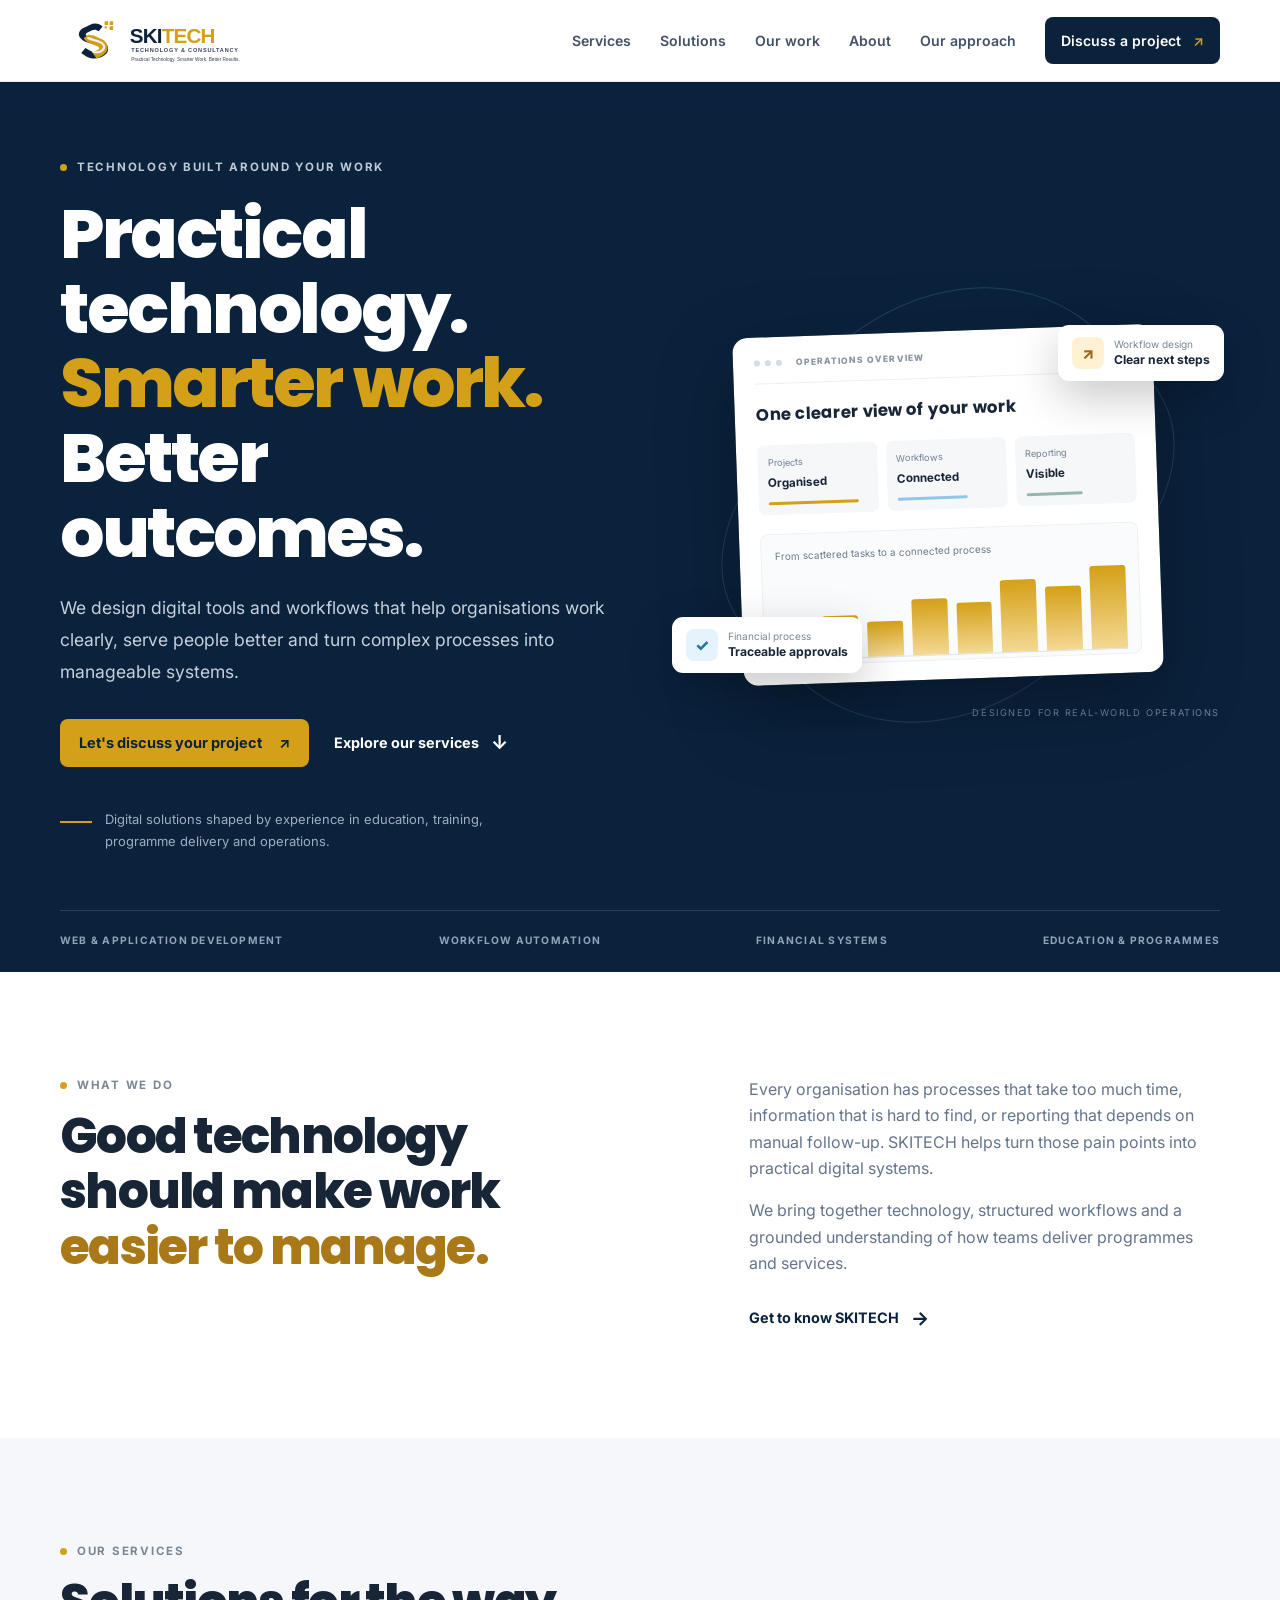
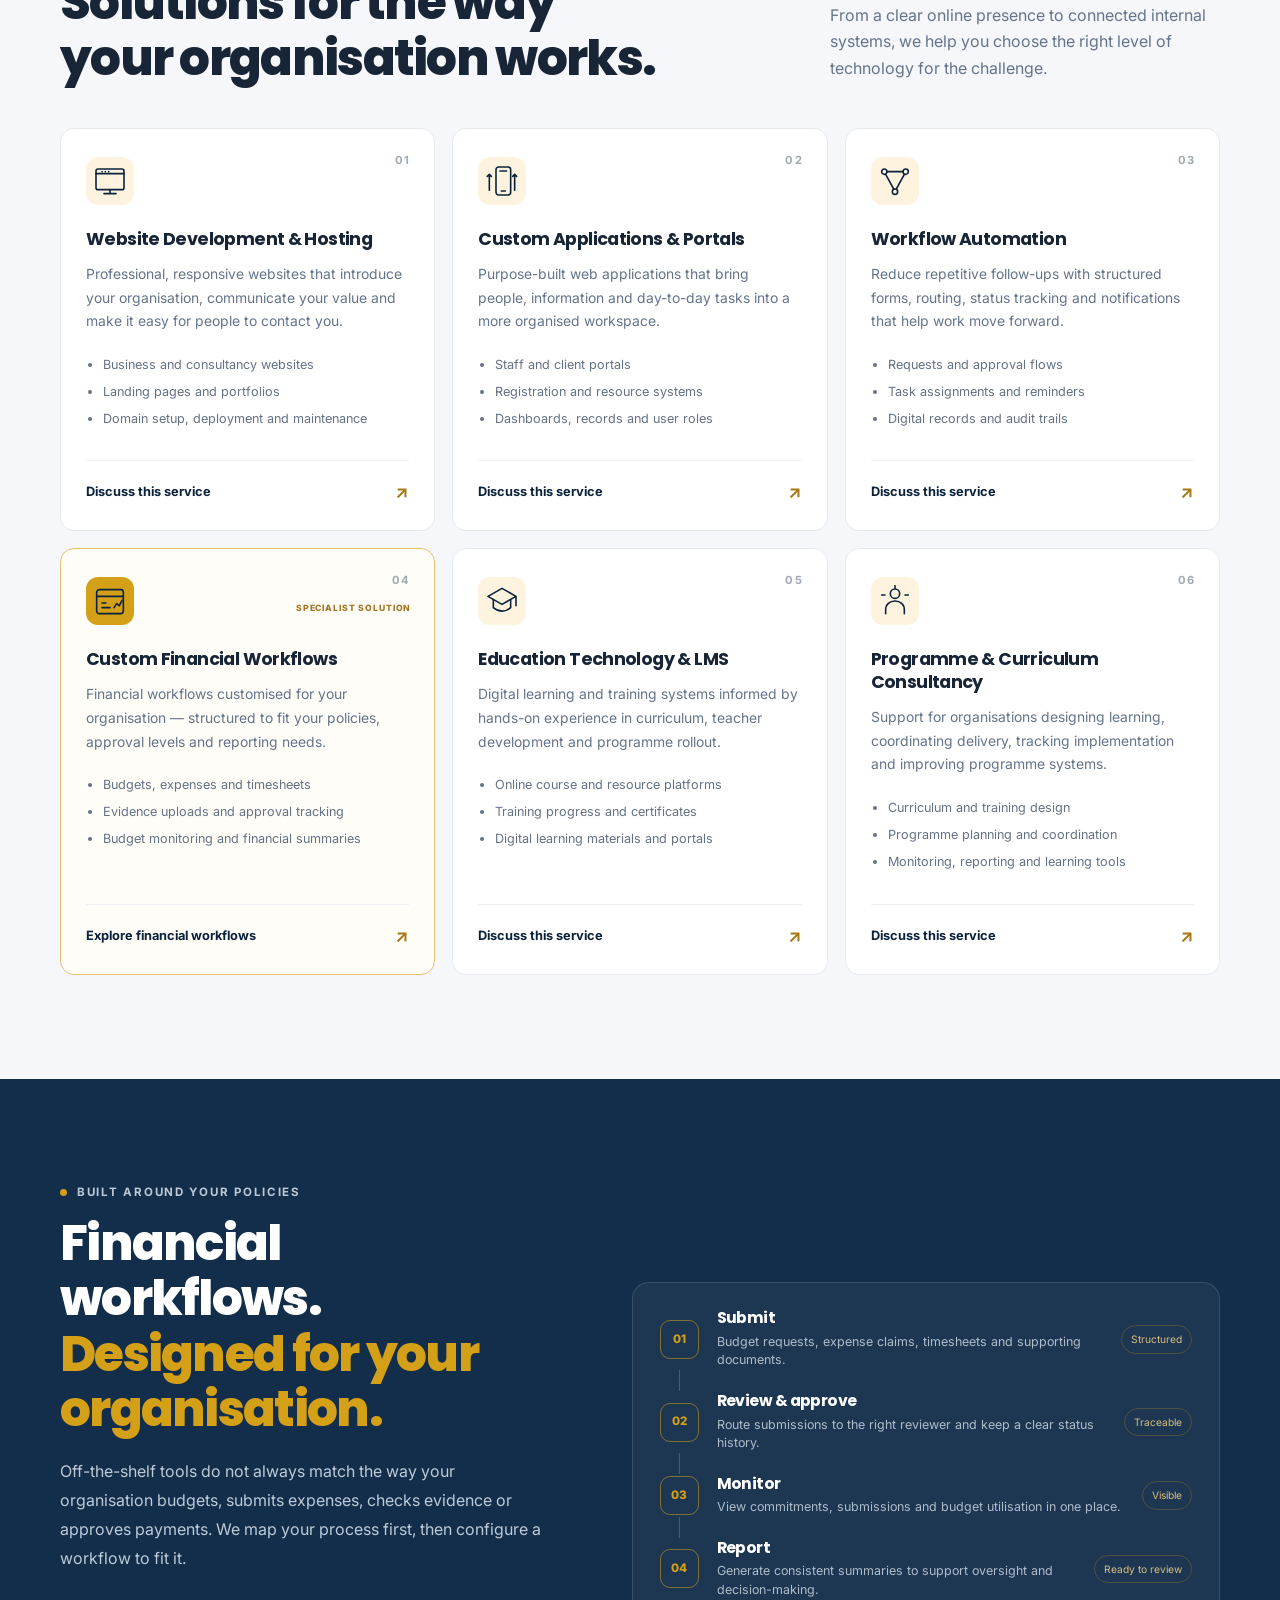
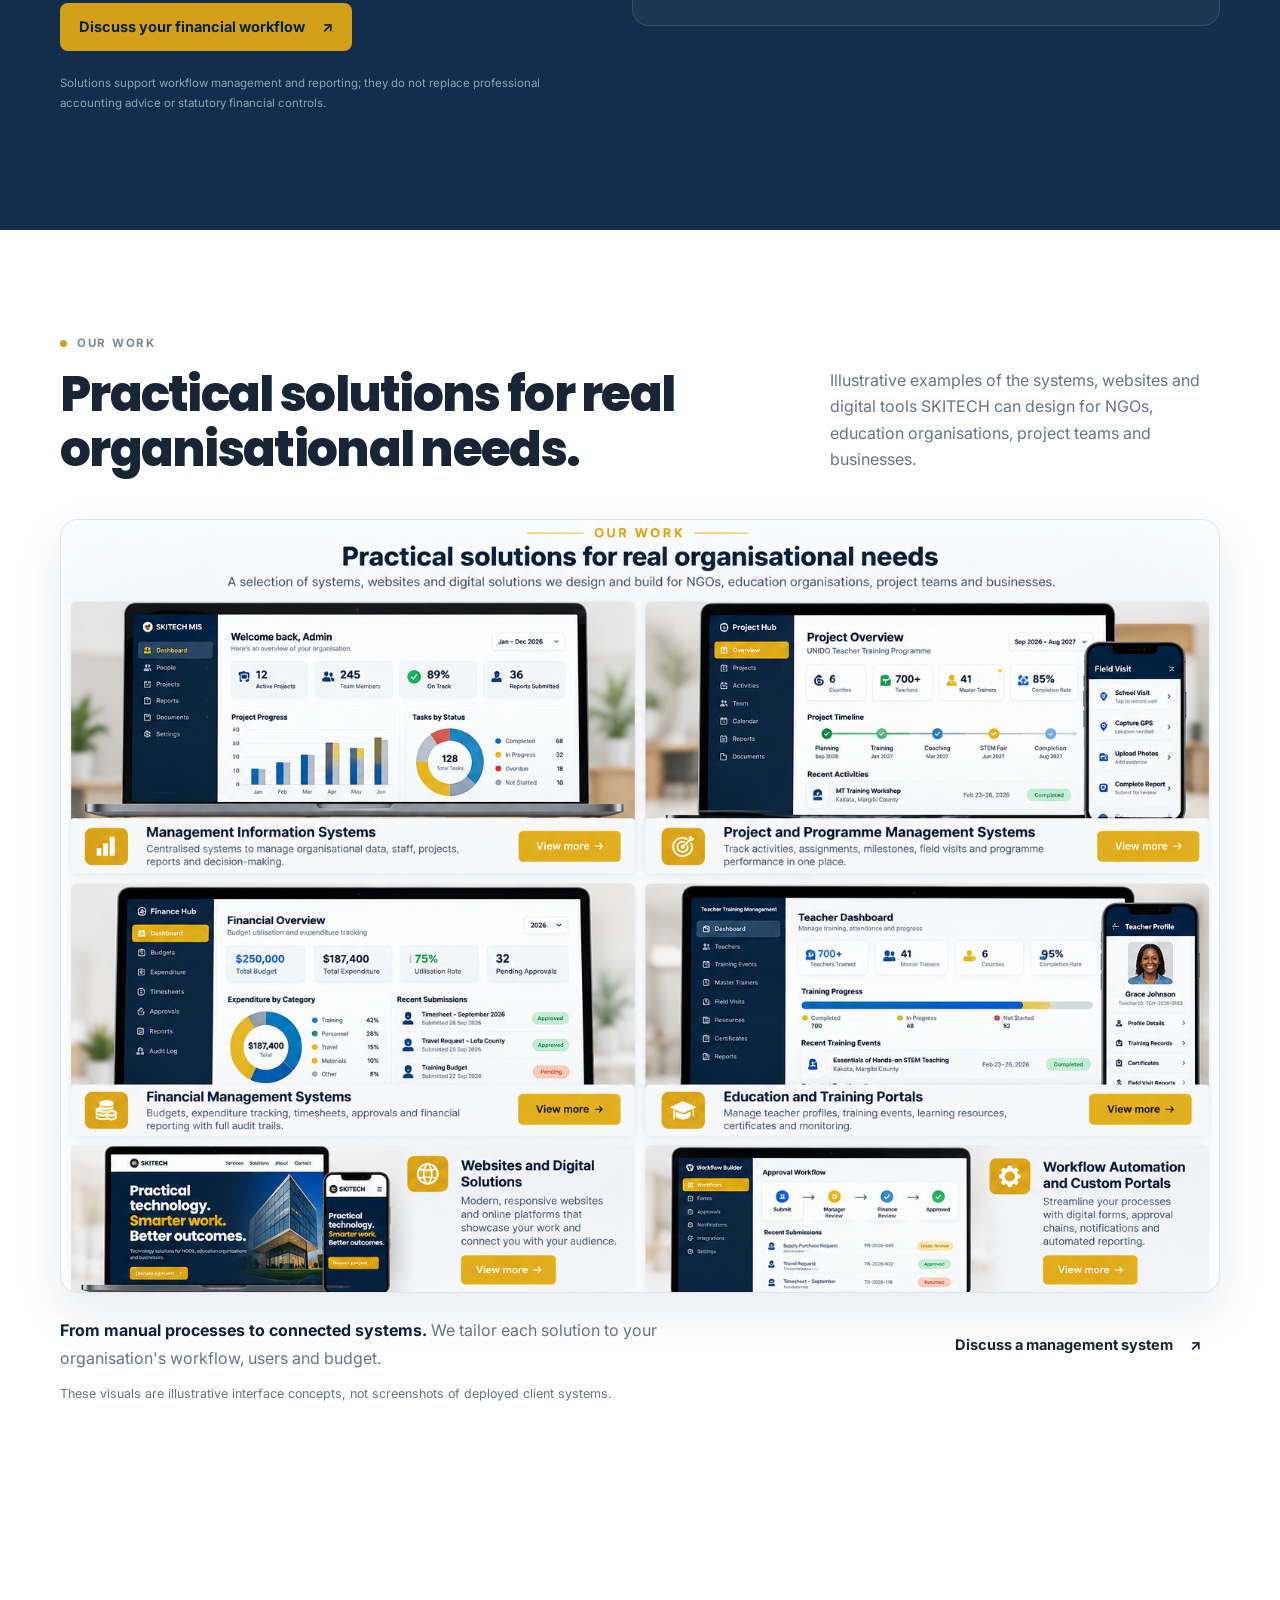
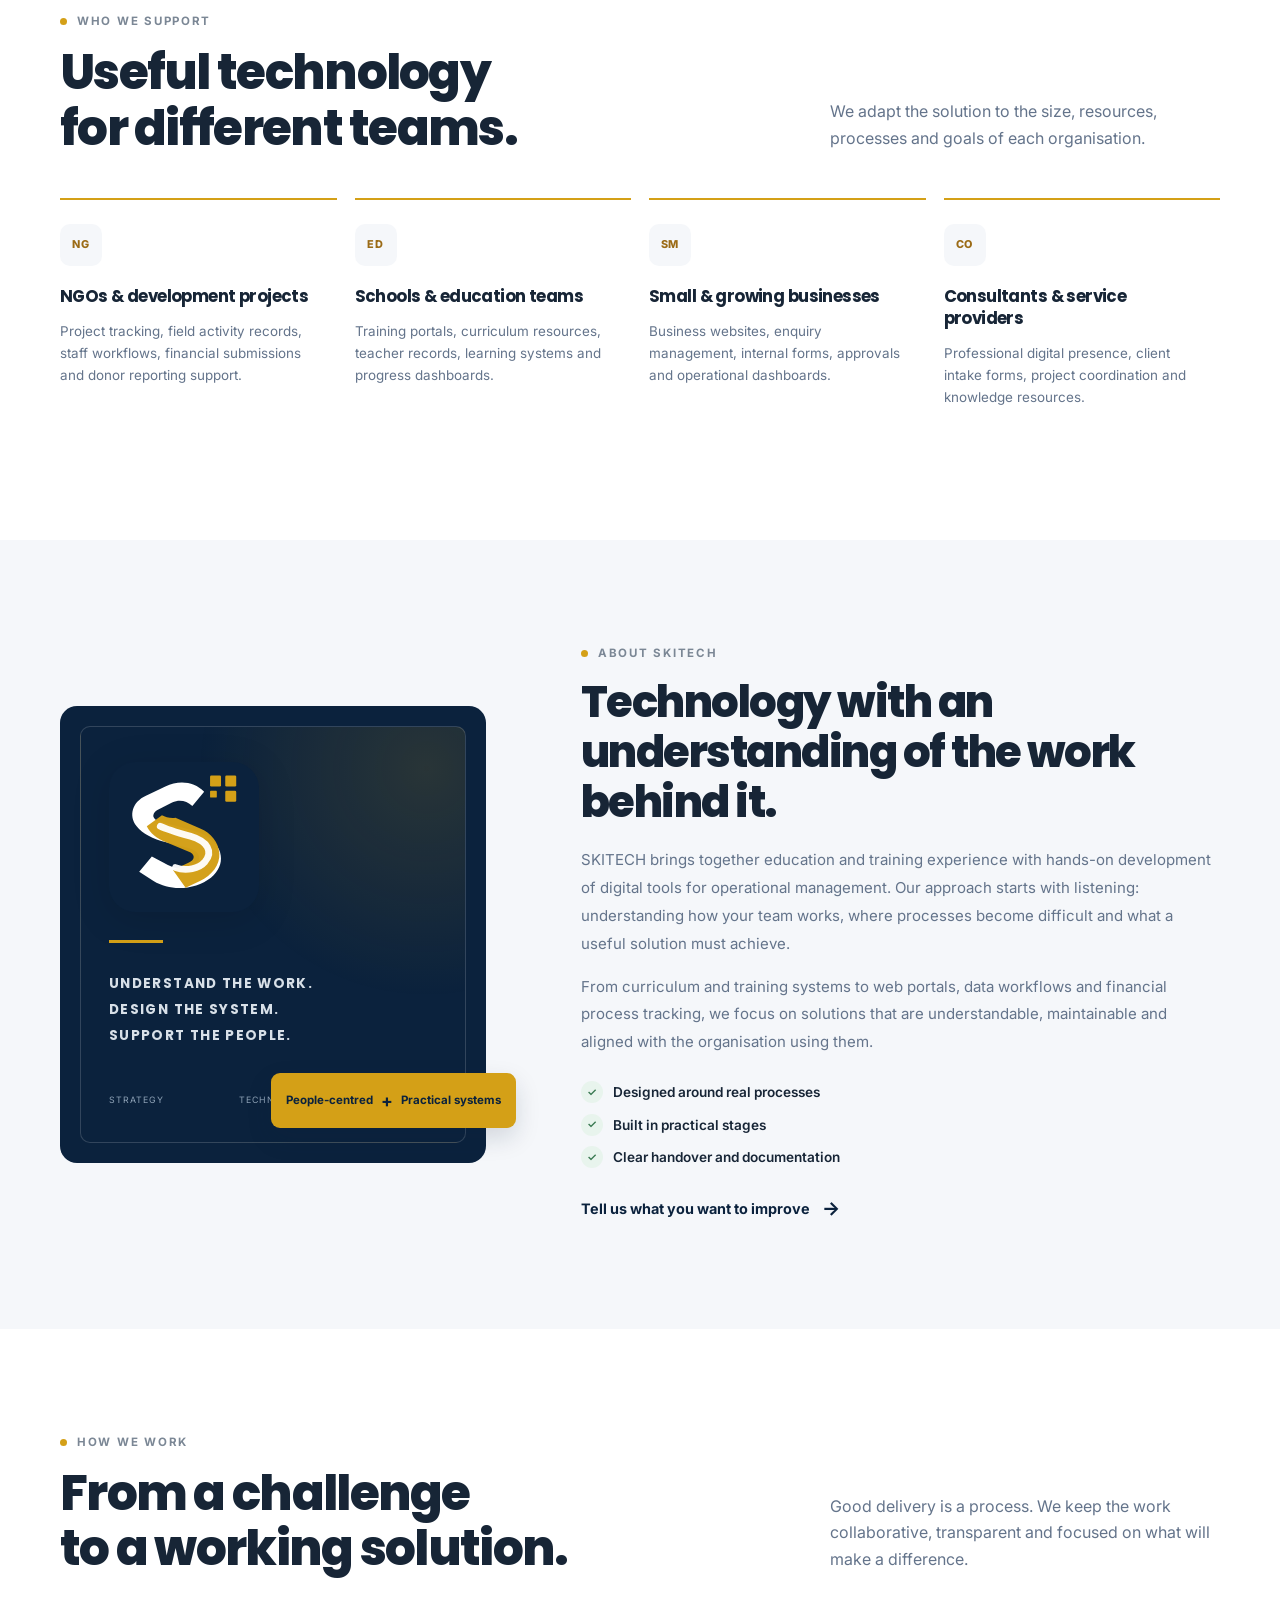
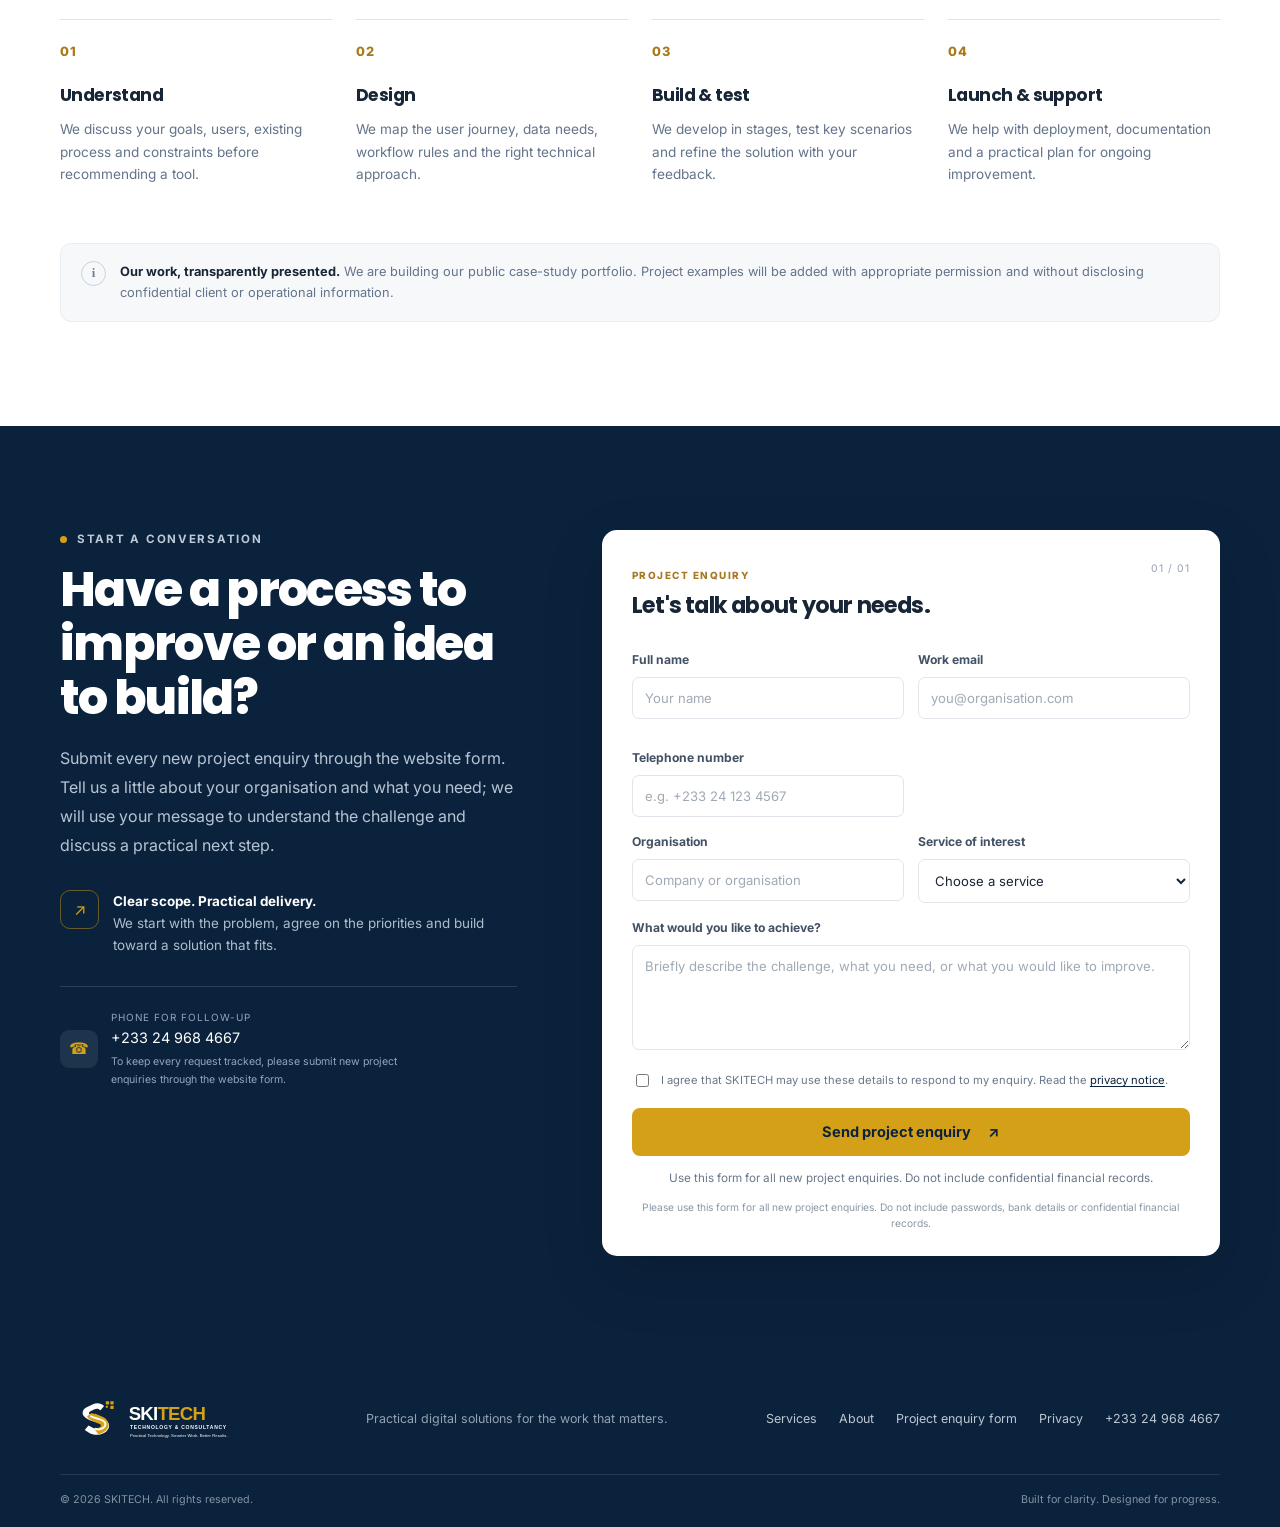
<file: index.html>
<!doctype html>
<html lang="en">
<head>
  <meta charset="utf-8">
  <meta name="viewport" content="width=device-width, initial-scale=1">
  <meta name="theme-color" content="#0B223D">
  <meta property="og:type" content="website">
  <meta property="og:title" content="SKITECH | Technology &amp; Consultancy">
  <meta property="og:description" content="Practical technology. Smarter work. Better results. Websites, applications, workflow automation, financial workflows and education technology.">
  <meta property="og:image" content="https://spondeeisaac.github.io/skitech.com/assets/brand/social-banner-1200x630.png">
  <meta name="twitter:card" content="summary_large_image">
  <meta name="twitter:title" content="SKITECH | Technology &amp; Consultancy">
  <meta name="twitter:description" content="Practical Technology. Smarter Work. Better Results.">
  <script type="application/ld+json">{
    "@context":"https://schema.org",
    "@type":"Organization",
    "name":"SKITECH Technology & Consultancy",
    "url":"https://spondeeisaac.github.io/skitech.com/",
    "telephone":"+233249684667",
    "description":"Website development, custom applications, workflow automation, financial workflow solutions, education technology and programme consultancy."
  }</script>
  <meta name="description" content="SKITECH delivers practical digital solutions: websites, custom applications, workflow automation, financial workflows, education technology and programme systems.">
  <title>SKITECH | Practical Technology. Smarter Work.</title>
  <link rel="icon" href="logos/favicon.svg" type="image/svg+xml">
  <link rel="preconnect" href="https://fonts.googleapis.com">
  <link rel="preconnect" href="https://fonts.gstatic.com" crossorigin>
  <link href="https://fonts.googleapis.com/css2?family=Inter:wght@400;500;600;700;800&family=Poppins:wght@400;500;600;700;800&display=swap" rel="stylesheet">
  <link rel="stylesheet" href="styles.css">
</head>
<body>
  <a class="skip-link" href="#main">Skip to content</a>
  <header class="site-header" id="top">
    <div class="container nav-wrap">
      <a class="brand" href="#top" aria-label="SKITECH home"><img class="brand-logo brand-logo-light" src="logos/skitech-logo-primary.svg" alt="SKITECH Technology and Consultancy"></a>
      <button class="menu-toggle" aria-label="Open navigation" aria-expanded="false" aria-controls="main-nav"><span></span><span></span><span></span></button>
      <nav id="main-nav" class="main-nav" aria-label="Main navigation">
        <a href="#services">Services</a><a href="#solutions">Solutions</a><a href="#portfolio">Our work</a><a href="#about">About</a><a href="#work">Our approach</a><a class="nav-cta" href="#contact">Discuss a project <span aria-hidden="true">↗</span></a>
      </nav>
    </div>
  </header>
  <main id="main">
    <section class="hero section-dark">
      <div class="hero-grid container">
        <div class="hero-copy">
          <div class="eyebrow light"><span class="eyebrow-dot"></span> TECHNOLOGY BUILT AROUND YOUR WORK</div>
          <h1>Practical technology.<br><span>Smarter work.</span><br>Better outcomes.</h1>
          <p class="hero-lead">We design digital tools and workflows that help organisations work clearly, serve people better and turn complex processes into manageable systems.</p>
          <div class="hero-actions"><a class="button button-gold" href="#contact">Let's discuss your project <span aria-hidden="true">↗</span></a><a class="text-link light-link" href="#services">Explore our services <span aria-hidden="true">↓</span></a></div>
          <div class="hero-proof"><span class="proof-line"></span><p>Digital solutions shaped by experience in education, training, programme delivery and operations.</p></div>
        </div>
        <div class="hero-visual" aria-label="Illustration of connected digital workflows">
          <div class="visual-glow"></div><div class="orbit orbit-one"></div><div class="orbit orbit-two"></div>
          <div class="dashboard-card main-card"><div class="mock-top"><span class="mock-dot"></span><span class="mock-dot"></span><span class="mock-dot"></span><span class="mock-label">OPERATIONS OVERVIEW</span></div><div class="mock-title">One clearer view of your work</div><div class="mock-kpis"><div><small>Projects</small><b>Organised</b><span class="kpi-line line-long"></span></div><div><small>Workflows</small><b>Connected</b><span class="kpi-line line-mid"></span></div><div><small>Reporting</small><b>Visible</b><span class="kpi-line line-short"></span></div></div><div class="mock-chart"><div class="chart-label">From scattered tasks to a connected process</div><div class="chart-bars"><i style="height:34%"></i><i style="height:48%"></i><i style="height:41%"></i><i style="height:65%"></i><i style="height:59%"></i><i style="height:83%"></i><i style="height:74%"></i><i style="height:96%"></i></div></div></div>
          <div class="float-card float-card-one"><span class="float-icon gold-icon">↗</span><span><small>Workflow design</small><b>Clear next steps</b></span></div>
          <div class="float-card float-card-two"><span class="float-icon blue-icon">✓</span><span><small>Financial process</small><b>Traceable approvals</b></span></div>
          <div class="visual-caption">DESIGNED FOR REAL-WORLD OPERATIONS</div>
        </div>
      </div>
      <div class="hero-bottom container"><span>WEB &amp; APPLICATION DEVELOPMENT</span><span>WORKFLOW AUTOMATION</span><span>FINANCIAL SYSTEMS</span><span>EDUCATION &amp; PROGRAMMES</span></div>
    </section>

    <section class="intro-section section-pad">
      <div class="container intro-grid"><div><div class="eyebrow"><span class="eyebrow-dot"></span> WHAT WE DO</div><h2>Good technology should make work <em>easier to manage.</em></h2></div><div class="intro-text"><p>Every organisation has processes that take too much time, information that is hard to find, or reporting that depends on manual follow-up. SKITECH helps turn those pain points into practical digital systems.</p><p>We bring together technology, structured workflows and a grounded understanding of how teams deliver programmes and services.</p><a class="text-link" href="#about">Get to know SKITECH <span aria-hidden="true">→</span></a></div></div>
    </section>

    <section class="services-section section-pad section-soft" id="services">
      <div class="container"><div class="section-heading"><div><div class="eyebrow"><span class="eyebrow-dot"></span> OUR SERVICES</div><h2>Solutions for the way<br>your organisation works.</h2></div><p>From a clear online presence to connected internal systems, we help you choose the right level of technology for the challenge.</p></div>
        <div class="service-grid">
          <article class="service-card"><div class="service-number">01</div><div class="service-icon"><img src="assets/icons/web-development.svg" alt="" aria-hidden="true"></div><h3>Website Development &amp; Hosting</h3><p>Professional, responsive websites that introduce your organisation, communicate your value and make it easy for people to contact you.</p><ul><li>Business and consultancy websites</li><li>Landing pages and portfolios</li><li>Domain setup, deployment and maintenance</li></ul><a href="#contact" class="card-link" data-service="Website development and hosting">Discuss this service <span>↗</span></a></article>
          <article class="service-card"><div class="service-number">02</div><div class="service-icon"><img src="assets/icons/app-development.svg" alt="" aria-hidden="true"></div><h3>Custom Applications &amp; Portals</h3><p>Purpose-built web applications that bring people, information and day-to-day tasks into a more organised workspace.</p><ul><li>Staff and client portals</li><li>Registration and resource systems</li><li>Dashboards, records and user roles</li></ul><a href="#contact" class="card-link" data-service="Custom applications and portals">Discuss this service <span>↗</span></a></article>
          <article class="service-card"><div class="service-number">03</div><div class="service-icon"><img src="assets/icons/workflow.svg" alt="" aria-hidden="true"></div><h3>Workflow Automation</h3><p>Reduce repetitive follow-ups with structured forms, routing, status tracking and notifications that help work move forward.</p><ul><li>Requests and approval flows</li><li>Task assignments and reminders</li><li>Digital records and audit trails</li></ul><a href="#contact" class="card-link" data-service="Workflow automation">Discuss this service <span>↗</span></a></article>
          <article class="service-card featured-card"><div class="service-number">04</div><div class="featured-tag">SPECIALIST SOLUTION</div><div class="service-icon"><img src="assets/icons/finance.svg" alt="" aria-hidden="true"></div><h3>Custom Financial Workflows</h3><p>Financial workflows customised for your organisation — structured to fit your policies, approval levels and reporting needs.</p><ul><li>Budgets, expenses and timesheets</li><li>Evidence uploads and approval tracking</li><li>Budget monitoring and financial summaries</li></ul><a href="#financial" class="card-link">Explore financial workflows <span>↗</span></a></article>
          <article class="service-card"><div class="service-number">05</div><div class="service-icon"><img src="assets/icons/education.svg" alt="" aria-hidden="true"></div><h3>Education Technology &amp; LMS</h3><p>Digital learning and training systems informed by hands-on experience in curriculum, teacher development and programme rollout.</p><ul><li>Online course and resource platforms</li><li>Training progress and certificates</li><li>Digital learning materials and portals</li></ul><a href="#contact" class="card-link" data-service="Education technology and LMS">Discuss this service <span>↗</span></a></article>
          <article class="service-card"><div class="service-number">06</div><div class="service-icon"><img src="assets/icons/consulting.svg" alt="" aria-hidden="true"></div><h3>Programme &amp; Curriculum Consultancy</h3><p>Support for organisations designing learning, coordinating delivery, tracking implementation and improving programme systems.</p><ul><li>Curriculum and training design</li><li>Programme planning and coordination</li><li>Monitoring, reporting and learning tools</li></ul><a href="#contact" class="card-link" data-service="Programme and curriculum consultancy">Discuss this service <span>↗</span></a></article>
        </div>
      </div>
    </section>

    <section class="financial-section section-pad" id="financial">
      <div class="container financial-grid"><div class="financial-copy"><div class="eyebrow light"><span class="eyebrow-dot"></span> BUILT AROUND YOUR POLICIES</div><h2>Financial workflows.<br><span>Designed for your organisation.</span></h2><p>Off-the-shelf tools do not always match the way your organisation budgets, submits expenses, checks evidence or approves payments. We map your process first, then configure a workflow to fit it.</p><a class="button button-gold" href="#contact" data-service="Custom financial workflow solution">Discuss your financial workflow <span aria-hidden="true">↗</span></a><p class="small-note">Solutions support workflow management and reporting; they do not replace professional accounting advice or statutory financial controls.</p></div>
        <div class="workflow-steps"><div class="workflow-step"><span class="step-icon">01</span><div><h3>Submit</h3><p>Budget requests, expense claims, timesheets and supporting documents.</p></div><span class="step-state">Structured</span></div><div class="workflow-connector"></div><div class="workflow-step"><span class="step-icon">02</span><div><h3>Review &amp; approve</h3><p>Route submissions to the right reviewer and keep a clear status history.</p></div><span class="step-state">Traceable</span></div><div class="workflow-connector"></div><div class="workflow-step"><span class="step-icon">03</span><div><h3>Monitor</h3><p>View commitments, submissions and budget utilisation in one place.</p></div><span class="step-state">Visible</span></div><div class="workflow-connector"></div><div class="workflow-step"><span class="step-icon">04</span><div><h3>Report</h3><p>Generate consistent summaries to support oversight and decision-making.</p></div><span class="step-state">Ready to review</span></div></div>
      </div>
    </section>


    <section class="portfolio-section section-pad" id="portfolio">
      <div class="container">
        <div class="section-heading">
          <div><div class="eyebrow"><span class="eyebrow-dot"></span> OUR WORK</div><h2>Practical solutions for real organisational needs.</h2></div>
          <p>Illustrative examples of the systems, websites and digital tools SKITECH can design for NGOs, education organisations, project teams and businesses.</p>
        </div>
        <figure class="portfolio-visual">
          <img src="assets/skitech-portfolio-illustration.png" alt="Illustrative portfolio showing management information systems, project and programme management, financial management, education and training portals, business websites and workflow automation." loading="lazy">
        </figure>
        <div class="portfolio-caption"><p><strong>From manual processes to connected systems.</strong> We tailor each solution to your organisation's workflow, users and budget.</p><a class="button button-primary" href="#contact">Discuss a management system <span aria-hidden="true">↗</span></a></div>
        <p class="portfolio-disclaimer">These visuals are illustrative interface concepts, not screenshots of deployed client systems.</p>
      </div>
    </section>
    <section class="solutions-section section-pad" id="solutions"><div class="container"><div class="section-heading"><div><div class="eyebrow"><span class="eyebrow-dot"></span> WHO WE SUPPORT</div><h2>Useful technology<br>for different teams.</h2></div><p>We adapt the solution to the size, resources, processes and goals of each organisation.</p></div><div class="audience-grid"><article><span class="audience-symbol">NG</span><h3>NGOs &amp; development projects</h3><p>Project tracking, field activity records, staff workflows, financial submissions and donor reporting support.</p></article><article><span class="audience-symbol">ED</span><h3>Schools &amp; education teams</h3><p>Training portals, curriculum resources, teacher records, learning systems and progress dashboards.</p></article><article><span class="audience-symbol">SM</span><h3>Small &amp; growing businesses</h3><p>Business websites, enquiry management, internal forms, approvals and operational dashboards.</p></article><article><span class="audience-symbol">CO</span><h3>Consultants &amp; service providers</h3><p>Professional digital presence, client intake forms, project coordination and knowledge resources.</p></article></div></div></section>

    <section class="about-section section-pad section-soft" id="about"><div class="container about-grid"><div class="about-art"><div class="about-art-inner"><img class="about-logo-symbol" src="logos/skitech-icon.svg" alt="SKITECH brand symbol"><div class="about-art-rule"></div><p>UNDERSTAND THE WORK.<br>DESIGN THE SYSTEM.<br>SUPPORT THE PEOPLE.</p><div class="about-art-bottom"><span>STRATEGY</span><span>TECHNOLOGY</span><span>DELIVERY</span></div></div><div class="about-badge"><span>People-centred</span><b>+</b><span>Practical systems</span></div></div><div class="about-copy"><div class="eyebrow"><span class="eyebrow-dot"></span> ABOUT SKITECH</div><h2>Technology with an understanding of the work behind it.</h2><p>SKITECH brings together education and training experience with hands-on development of digital tools for operational management. Our approach starts with listening: understanding how your team works, where processes become difficult and what a useful solution must achieve.</p><p>From curriculum and training systems to web portals, data workflows and financial process tracking, we focus on solutions that are understandable, maintainable and aligned with the organisation using them.</p><div class="experience-points"><div><span class="checkmark">✓</span> Designed around real processes</div><div><span class="checkmark">✓</span> Built in practical stages</div><div><span class="checkmark">✓</span> Clear handover and documentation</div></div><a class="text-link" href="#contact">Tell us what you want to improve <span>→</span></a></div></div></section>

    <section class="approach-section section-pad" id="work"><div class="container"><div class="section-heading"><div><div class="eyebrow"><span class="eyebrow-dot"></span> HOW WE WORK</div><h2>From a challenge<br>to a working solution.</h2></div><p>Good delivery is a process. We keep the work collaborative, transparent and focused on what will make a difference.</p></div><div class="approach-grid"><article><span>01</span><h3>Understand</h3><p>We discuss your goals, users, existing process and constraints before recommending a tool.</p></article><article><span>02</span><h3>Design</h3><p>We map the user journey, data needs, workflow rules and the right technical approach.</p></article><article><span>03</span><h3>Build &amp; test</h3><p>We develop in stages, test key scenarios and refine the solution with your feedback.</p></article><article><span>04</span><h3>Launch &amp; support</h3><p>We help with deployment, documentation and a practical plan for ongoing improvement.</p></article></div><div class="portfolio-note"><div class="portfolio-note-icon">i</div><p><strong>Our work, transparently presented.</strong> We are building our public case-study portfolio. Project examples will be added with appropriate permission and without disclosing confidential client or operational information.</p></div></div></section>

    <section class="contact-section section-pad section-dark" id="contact"><div class="container contact-grid"><div class="contact-copy"><div class="eyebrow light"><span class="eyebrow-dot"></span> START A CONVERSATION</div><h2>Have a process to improve or an idea to build?</h2><p>Submit every new project enquiry through the website form. Tell us a little about your organisation and what you need; we will use your message to understand the challenge and discuss a practical next step.</p><div class="contact-promise"><span class="promise-icon">↗</span><p><strong>Clear scope. Practical delivery.</strong><br>We start with the problem, agree on the priorities and build toward a solution that fits.</p></div><div class="contact-detail"><span class="detail-icon" aria-hidden="true">☎</span><div><small>PHONE FOR FOLLOW-UP</small><a href="tel:+233249684667">+233 24 968 4667</a><small class="email-note">To keep every request tracked, please submit new project enquiries through the website form.</small></div></div></div>
      <form class="contact-form" id="enquiry-form"><div class="form-top"><div><span class="form-kicker">PROJECT ENQUIRY</span><h3>Let's talk about your needs.</h3></div><span class="form-step">01 / 01</span></div><div class="form-row"><label>Full name<input name="name" autocomplete="name" required maxlength="120" placeholder="Your name"></label><label>Work email<input name="email" type="email" autocomplete="email" required maxlength="200" placeholder="you@organisation.com"></label><label>Telephone number<input name="telephone" type="tel" autocomplete="tel" required maxlength="40" placeholder="e.g. +233 24 123 4567" inputmode="tel"></label></div><div class="form-row"><label>Organisation<input name="organisation" autocomplete="organization" maxlength="160" placeholder="Company or organisation"></label><label>Service of interest<select name="service" required><option value="">Choose a service</option><option>Website development and hosting</option><option>Custom applications and portals</option><option>Workflow automation</option><option>Custom financial workflow solution</option><option>Education technology and LMS</option><option>Programme and curriculum consultancy</option><option>Other / not sure yet</option></select></label></div><label>What would you like to achieve?<textarea name="message" required minlength="10" maxlength="4000" rows="4" placeholder="Briefly describe the challenge, what you need, or what you would like to improve."></textarea></label><label class="consent-row"><input type="checkbox" name="consent" required><span>I agree that SKITECH may use these details to respond to my enquiry. Read the <a href="privacy.html" target="_blank" rel="noopener">privacy notice</a>.</span></label><input class="hp-field" type="text" name="website" tabindex="-1" autocomplete="off" aria-hidden="true"><button class="button button-gold submit-button" type="submit">Send project enquiry <span aria-hidden="true">↗</span></button><p class="form-status" id="form-status" role="status" aria-live="polite">The form must be connected to the SKITECH enquiry system before launch.</p><p class="form-privacy">Please use this form for all new project enquiries. Do not include passwords, bank details or confidential financial records.</p></form>
    </div></section>
  </main>
  <footer class="site-footer"><div class="container footer-main"><a class="brand footer-brand" href="#top" aria-label="SKITECH home"><img class="brand-logo brand-logo-dark" src="logos/skitech-logo-dark-background.svg" alt="SKITECH Technology and Consultancy"></a><p>Practical digital solutions for the work that matters.</p><div class="footer-links"><a href="#services">Services</a><a href="#about">About</a><a href="#contact">Project enquiry form</a><a href="privacy.html">Privacy</a><a href="tel:+233249684667">+233 24 968 4667</a></div></div><div class="container footer-bottom"><span>© <span id="year"></span> SKITECH. All rights reserved.</span><span>Built for clarity. Designed for progress.</span></div></footer>
  <script src="script.js"></script>
</body>
</html>
</file>
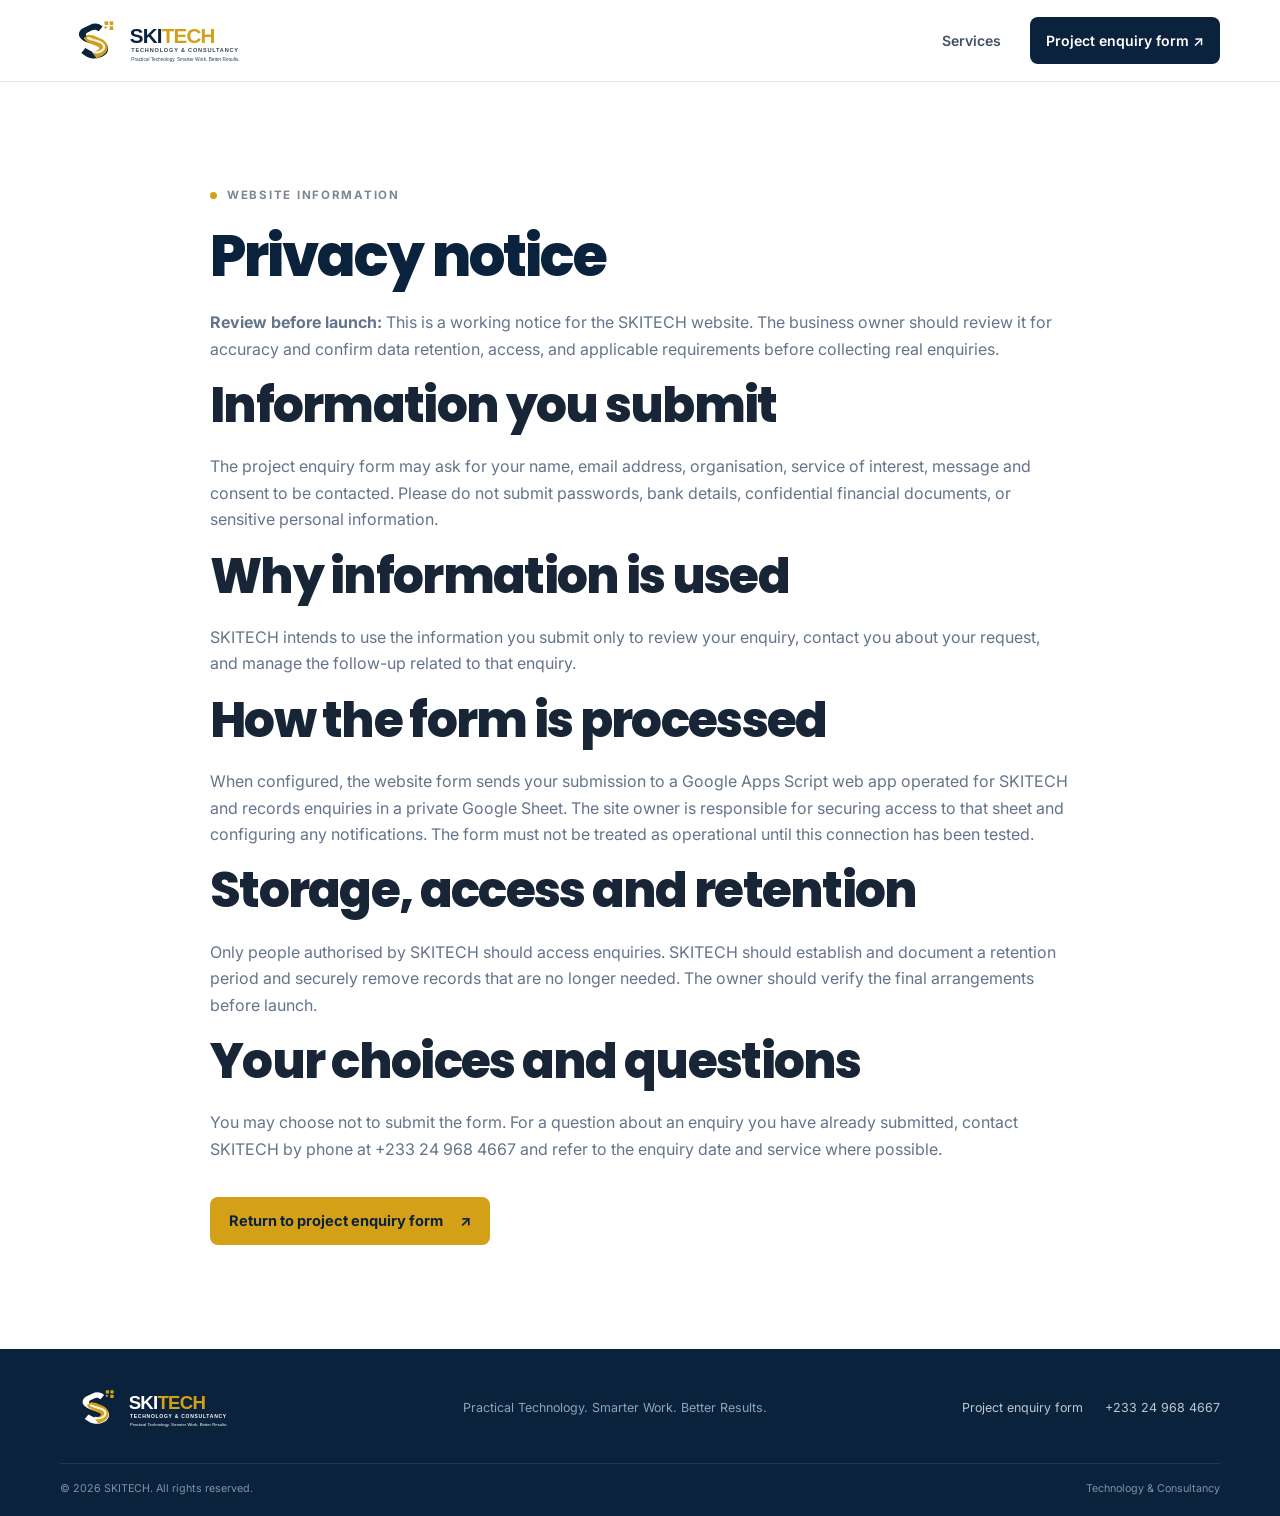
<file: privacy.html>
<!doctype html>
<html lang="en"><head><meta charset="utf-8"><meta name="viewport" content="width=device-width, initial-scale=1"><meta name="theme-color" content="#0B223D"><meta name="description" content="How SKITECH intends to handle information submitted through its website enquiry form."><title>Privacy Notice | SKITECH</title><link rel="icon" href="logos/favicon.svg" type="image/svg+xml"><link href="https://fonts.googleapis.com/css2?family=Inter:wght@400;500;600;700&family=Poppins:wght@500;600;700;800&display=swap" rel="stylesheet"><link rel="stylesheet" href="styles.css"></head><body><header class="site-header"><div class="container nav-wrap"><a class="brand" href="index.html" aria-label="SKITECH home"><img class="brand-logo brand-logo-light" src="logos/skitech-logo-primary.svg" alt="SKITECH Technology and Consultancy"></a><button class="menu-toggle" aria-label="Open navigation" aria-expanded="false" aria-controls="main-nav"><span></span><span></span><span></span></button><nav id="main-nav" class="main-nav" aria-label="Main navigation"><a href="index.html#services">Services</a><a class="nav-cta" href="index.html#contact">Project enquiry form ↗</a></nav></div></header><main id="main"><section class="section-pad"><div class="container" style="max-width:860px"><div class="eyebrow"><span class="eyebrow-dot"></span> WEBSITE INFORMATION</div><h1 style="font-size:clamp(2.3rem,5vw,3.6rem);color:#0B223D">Privacy notice</h1><p><strong>Review before launch:</strong> This is a working notice for the SKITECH website. The business owner should review it for accuracy and confirm data retention, access, and applicable requirements before collecting real enquiries.</p><h2>Information you submit</h2><p>The project enquiry form may ask for your name, email address, organisation, service of interest, message and consent to be contacted. Please do not submit passwords, bank details, confidential financial documents, or sensitive personal information.</p><h2>Why information is used</h2><p>SKITECH intends to use the information you submit only to review your enquiry, contact you about your request, and manage the follow-up related to that enquiry.</p><h2>How the form is processed</h2><p>When configured, the website form sends your submission to a Google Apps Script web app operated for SKITECH and records enquiries in a private Google Sheet. The site owner is responsible for securing access to that sheet and configuring any notifications. The form must not be treated as operational until this connection has been tested.</p><h2>Storage, access and retention</h2><p>Only people authorised by SKITECH should access enquiries. SKITECH should establish and document a retention period and securely remove records that are no longer needed. The owner should verify the final arrangements before launch.</p><h2>Your choices and questions</h2><p>You may choose not to submit the form. For a question about an enquiry you have already submitted, contact SKITECH by phone at <a href="tel:+233249684667">+233 24 968 4667</a> and refer to the enquiry date and service where possible.</p><div style="margin-top:35px"><a class="button button-gold" href="index.html#contact">Return to project enquiry form <span aria-hidden="true">↗</span></a></div></div></section></main><footer class="site-footer"><div class="container footer-main"><a class="brand footer-brand" href="index.html" aria-label="SKITECH home"><img class="brand-logo brand-logo-dark" src="logos/skitech-logo-dark-background.svg" alt="SKITECH Technology and Consultancy"></a><p>Practical Technology. Smarter Work. Better Results.</p><div class="footer-links"><a href="index.html#contact">Project enquiry form</a><a href="tel:+233249684667">+233 24 968 4667</a></div></div><div class="container footer-bottom"><span>© <span id="year"></span> SKITECH. All rights reserved.</span><span>Technology &amp; Consultancy</span></div></footer><script src="script.js"></script></body></html>
</file>
<file: styles.css>
:root{--navy:#0B223D;--navy2:#132E4B;--ink:#172536;--muted:#64748B;--gold:#D4A017;--gold-dark:#A87916;--paper:#FFFFFF;--soft:#F5F7FA;--line:#E0E5EB;--blue:#8EC7E8;--radius:18px;--shadow:0 18px 48px rgba(11,34,61,.10)}
*{box-sizing:border-box}html{scroll-behavior:smooth;scroll-padding-top:90px}body{margin:0;font-family:'Inter',sans-serif;color:var(--ink);line-height:1.65;background:#fff}h1,h2,h3,p{margin-top:0}h1,h2,h3,.brand-copy strong{font-family:Poppins,sans-serif;letter-spacing:-.035em}h1{font-size:clamp(2.7rem,5.4vw,5rem);line-height:1.08;font-weight:800;margin:20px 0 22px}h2{font-size:clamp(2rem,3.8vw,3.25rem);line-height:1.14;font-weight:800;margin:14px 0 20px}h3{line-height:1.3;font-size:1.2rem;margin-bottom:12px}p{color:var(--muted)}a{color:inherit;text-decoration:none}.container{width:min(1160px,calc(100% - 48px));margin-inline:auto}.section-pad{padding:104px 0}.section-dark{background:var(--navy);color:#fff}.section-soft{background:var(--soft)}.skip-link{position:absolute;left:-999px;top:10px;background:#fff;color:#000;padding:10px;z-index:999}.skip-link:focus{left:10px}.site-header{height:82px;position:sticky;top:0;z-index:100;background:rgba(255,255,255,.96);backdrop-filter:blur(14px);border-bottom:1px solid rgba(224,229,235,.8)}.nav-wrap{height:100%;display:flex;align-items:center;justify-content:space-between}.brand{display:inline-flex;align-items:center;gap:11px}.brand-mark{width:42px;height:42px;display:grid;place-items:center;background:var(--gold);color:var(--navy);border-radius:11px;font:800 25px Poppins,sans-serif}.brand-copy{display:flex;flex-direction:column;line-height:1.15}.brand-copy strong{font-size:1.1rem;letter-spacing:.08em}.brand-copy small{font-size:.57rem;letter-spacing:.12em;color:#6e7c8b;margin-top:5px;font-weight:700}.main-nav{display:flex;align-items:center;gap:29px;font-size:.88rem;font-weight:600;color:#435164}.main-nav>a:not(.nav-cta):hover,.footer-links a:hover{color:var(--gold-dark)}.nav-cta{padding:12px 16px;background:var(--navy);color:#fff;border-radius:8px}.nav-cta span{color:var(--gold);margin-left:8px}.menu-toggle{display:none;background:none;border:0}.hero{overflow:hidden;position:relative}.hero-grid{display:grid;grid-template-columns:1.03fr .97fr;gap:40px;align-items:center;padding-top:76px;padding-bottom:58px}.hero-copy{position:relative;z-index:2}.eyebrow{font-size:.72rem;letter-spacing:.15em;font-weight:700;color:#7b8795;display:flex;align-items:center;gap:10px}.eyebrow.light{color:#bdc9d6}.eyebrow-dot{width:7px;height:7px;border-radius:50%;background:var(--gold);display:inline-block}.hero h1{color:#fff}.hero h1 span{color:var(--gold)}.hero-lead{font-size:1.1rem;line-height:1.8;color:#c6d0dc;max-width:550px}.hero-actions{display:flex;align-items:center;gap:25px;flex-wrap:wrap;margin-top:32px}.button{border:0;display:inline-flex;align-items:center;justify-content:center;gap:17px;padding:15px 19px;border-radius:8px;font:700 .91rem 'Inter',sans-serif;cursor:pointer;transition:transform .2s,background .2s}.button:hover{transform:translateY(-2px)}.button-gold{background:var(--gold);color:var(--navy)}.button-gold:hover{background:#f1c36d}.text-link{display:inline-flex;align-items:center;gap:12px;color:var(--navy);font-weight:700;font-size:.9rem}.text-link span{font-size:1.2rem}.light-link{color:#fff}.hero-proof{display:flex;align-items:flex-start;gap:13px;margin-top:42px;max-width:440px}.proof-line{width:32px;height:2px;background:var(--gold);margin-top:12px;flex-shrink:0}.hero-proof p{color:#9eafc0;font-size:.81rem;margin:0}.hero-visual{min-height:440px;position:relative;display:grid;place-items:center}.visual-glow{position:absolute;width:340px;height:340px;border-radius:50%;background:radial-gradient(circle,rgba(58,108,151,.4),rgba(16,34,56,0) 70%)}.orbit{position:absolute;border:1px solid rgba(142,199,232,.18);border-radius:50%;transform:rotate(-25deg)}.orbit-one{width:480px;height:300px}.orbit-two{width:380px;height:460px;transform:rotate(35deg)}.dashboard-card{position:relative;z-index:2;width:min(100%,420px);background:#fff;border:1px solid rgba(255,255,255,.5);border-radius:15px;box-shadow:0 25px 80px rgba(0,0,0,.3);padding:18px 20px;color:var(--ink);transform:rotate(-2deg)}.mock-top{display:flex;align-items:center;gap:5px;border-bottom:1px solid #edf0f4;padding-bottom:13px}.mock-dot{width:6px;height:6px;border-radius:50%;background:#d5dce5}.mock-label{font-size:.54rem;font-weight:800;letter-spacing:.12em;color:#8793a1;margin-left:9px}.mock-title{font:700 1.04rem Poppins,sans-serif;margin:18px 0}.mock-kpis{display:grid;grid-template-columns:repeat(3,1fr);gap:9px}.mock-kpis>div{background:#f5f7f9;padding:10px;border-radius:7px;min-width:0}.mock-kpis small,.mock-kpis b{display:block}.mock-kpis small{font-size:.58rem;color:#748294}.mock-kpis b{font-size:.73rem;margin:3px 0 9px}.kpi-line{height:3px;background:var(--gold);display:block;border-radius:3px}.line-long{width:90%}.line-mid{width:70%;background:#8ec7e8}.line-short{width:56%;background:#94b8a7}.mock-chart{margin-top:19px;padding:13px 13px 4px;background:#fafbfc;border:1px solid #edf0f4;border-radius:8px}.chart-label{font-size:.62rem;color:#6b7a8b}.chart-bars{height:88px;display:flex;align-items:end;gap:9px;margin-top:9px;border-bottom:1px solid #dce3e9}.chart-bars i{display:block;flex:1;background:linear-gradient(180deg,#D4A017,#F4D994);border-radius:3px 3px 0 0}.float-card{position:absolute;z-index:3;display:flex;align-items:center;gap:10px;background:#fff;color:var(--ink);padding:12px 14px;border-radius:11px;box-shadow:0 15px 45px rgba(0,0,0,.22)}.float-card-one{top:40px;right:-4px}.float-card-two{bottom:52px;left:-5px}.float-card small,.float-card b{display:block;line-height:1.4}.float-card small{font-size:.63rem;color:#7a8795}.float-card b{font-size:.76rem}.float-icon{width:32px;height:32px;border-radius:8px;display:grid;place-items:center;font-weight:800}.gold-icon{background:#fff1d2;color:#9a6b17}.blue-icon{background:#e5f4fc;color:#26759d}.visual-caption{position:absolute;bottom:5px;right:0;font-size:.58rem;letter-spacing:.17em;color:#71869b}.hero-bottom{display:flex;justify-content:space-between;gap:15px;flex-wrap:wrap;border-top:1px solid rgba(255,255,255,.13);padding-top:21px;padding-bottom:23px;font-size:.64rem;letter-spacing:.12em;font-weight:700;color:#91a4b8}.intro-grid{display:grid;grid-template-columns:1fr .8fr;gap:100px;align-items:start}.intro-section h2{max-width:560px}.intro-section h2 em{font-style:normal;color:#A87916}.intro-text p{font-size:1rem}.intro-text .text-link{margin-top:10px}.section-heading{display:flex;align-items:end;justify-content:space-between;gap:40px;margin-bottom:42px}.section-heading h2{margin-bottom:0}.section-heading>p{max-width:390px;margin-bottom:5px}.service-grid{display:grid;grid-template-columns:repeat(3,1fr);gap:17px}.service-card{position:relative;background:#fff;border:1px solid #e6eaef;border-radius:14px;padding:28px 25px 24px;min-height:370px;display:flex;flex-direction:column;transition:transform .2s,box-shadow .2s,border-color .2s}.service-card:hover{transform:translateY(-4px);box-shadow:var(--shadow);border-color:#d4dce5}.service-number{position:absolute;right:24px;top:22px;font-size:.7rem;color:#a0aab5;letter-spacing:.1em;font-weight:700}.service-icon{width:48px;height:48px;border-radius:12px;background:#fdf3df;display:grid;place-items:center;color:#9b6b16;margin-bottom:23px}.service-icon svg{width:24px;height:24px;fill:none;stroke:currentColor;stroke-width:1.6;stroke-linecap:round;stroke-linejoin:round}.service-card h3{font-size:1.1rem}.service-card p{font-size:.87rem;line-height:1.7;margin-bottom:15px}.service-card ul{padding-left:17px;margin:0 0 25px;color:#647285;font-size:.79rem}.service-card li{margin:6px 0}.card-link{margin-top:auto;font-weight:700;font-size:.8rem;color:var(--navy);display:flex;justify-content:space-between;align-items:center;border-top:1px solid #edf0f3;padding-top:16px}.card-link span{font-size:1.1rem;color:#A87916}.featured-card{border-color:#e8bf70;background:#fffdf8}.featured-card .service-icon{background:var(--gold);color:var(--navy)}.featured-tag{position:absolute;right:23px;top:52px;font-size:.54rem;letter-spacing:.1em;color:#a47522;font-weight:800}.financial-section{background:var(--navy2);color:#fff;overflow:hidden}.financial-grid{display:grid;grid-template-columns:.9fr 1.1fr;gap:90px;align-items:center}.financial-copy h2{font-size:clamp(2.1rem,3.8vw,3.2rem)}.financial-copy h2 span{color:var(--gold)}.financial-copy>p{color:#bdcbd8;line-height:1.8}.financial-copy .button{margin:14px 0 22px}.small-note{font-size:.72rem;color:#8fa3b7!important}.workflow-steps{background:rgba(255,255,255,.045);border:1px solid rgba(255,255,255,.12);border-radius:17px;padding:25px 27px}.workflow-step{display:grid;grid-template-columns:43px 1fr auto;gap:14px;align-items:center}.step-icon{width:39px;height:39px;border:1px solid rgba(212,160,23,.55);color:var(--gold);border-radius:10px;display:grid;place-items:center;font-size:.73rem;font-weight:800}.workflow-step h3{font-size:.98rem;margin:0 0 4px}.workflow-step p{font-size:.78rem;color:#aebdca;margin:0;line-height:1.5}.step-state{font-size:.64rem;color:#d9bd7f;border:1px solid rgba(212,160,23,.25);border-radius:30px;padding:5px 9px;white-space:nowrap}.workflow-connector{height:21px;width:1px;background:rgba(212,160,23,.35);margin-left:19px}.audience-grid{display:grid;grid-template-columns:repeat(4,1fr);gap:18px}.audience-grid article{border-top:2px solid var(--gold);padding:24px 18px 15px 0}.audience-symbol{display:grid;place-items:center;width:42px;height:42px;background:var(--soft);border-radius:10px;font-size:.68rem;font-weight:800;letter-spacing:.06em;color:#9b6b16;margin-bottom:20px}.audience-grid h3{font-size:1.04rem}.audience-grid p{font-size:.84rem}.about-grid{display:grid;grid-template-columns:.8fr 1.2fr;gap:95px;align-items:center}.about-art{position:relative;min-height:405px;background:var(--navy);border-radius:17px;padding:20px;display:flex;align-items:stretch}.about-art-inner{width:100%;border:1px solid rgba(255,255,255,.16);border-radius:10px;padding:35px 28px;display:flex;flex-direction:column;justify-content:center;background:radial-gradient(circle at 90% 10%,rgba(212,160,23,.15),transparent 45%)}.about-monogram{font:800 6.6rem Poppins,sans-serif;line-height:1;color:#fff;letter-spacing:-.1em}.about-monogram span{color:var(--gold)}.about-art-rule{height:3px;width:54px;background:var(--gold);margin:28px 0}.about-art-inner p{font:700 .85rem/1.9 Poppins,sans-serif;letter-spacing:.1em;color:#d8e0e8}.about-art-bottom{display:flex;justify-content:space-between;gap:8px;margin-top:30px;font-size:.55rem;letter-spacing:.12em;color:#8fa3b7}.about-badge{position:absolute;right:-30px;bottom:35px;background:var(--gold);padding:13px 15px;border-radius:9px;box-shadow:0 10px 25px #0B223D26;display:flex;gap:8px;align-items:center;font-size:.72rem;font-weight:700;color:var(--navy)}.about-badge b{font-size:1.1rem}.about-copy h2{font-size:clamp(2rem,3.4vw,2.8rem)}.about-copy>p{font-size:.94rem;line-height:1.85}.experience-points{display:grid;gap:10px;margin:25px 0}.experience-points>div{font-size:.85rem;font-weight:600;display:flex;align-items:center;gap:10px}.checkmark{display:grid;place-items:center;width:22px;height:22px;background:#e8f4ed;color:#36774f;border-radius:50%;font-size:.7rem}.approach-grid{display:grid;grid-template-columns:repeat(4,1fr);gap:24px}.approach-grid article{border-top:1px solid var(--line);padding-top:21px}.approach-grid article>span{display:block;color:#A87916;font-weight:800;font-size:.8rem;letter-spacing:.1em;margin-bottom:22px}.approach-grid h3{font-size:1.08rem}.approach-grid p{font-size:.85rem}.portfolio-note{margin-top:44px;background:#f6f8fa;border:1px solid #e8edf1;border-radius:11px;padding:17px 20px;display:flex;gap:14px;align-items:flex-start}.portfolio-note-icon{width:25px;height:25px;border:1px solid #c8d3df;border-radius:50%;display:grid;place-items:center;color:#6f8092;font:700 .8rem serif;flex-shrink:0}.portfolio-note p{margin:0;font-size:.8rem}.portfolio-note strong{color:var(--ink)}.contact-grid{display:grid;grid-template-columns:.85fr 1.15fr;gap:85px;align-items:start}.contact-copy h2{font-size:clamp(2.2rem,3.7vw,3.25rem)}.contact-copy>p{color:#b7c5d3;line-height:1.8}.contact-promise{display:flex;gap:14px;margin:30px 0}.promise-icon{width:39px;height:39px;border:1px solid rgba(212,160,23,.45);border-radius:10px;display:grid;place-items:center;color:var(--gold);flex-shrink:0}.contact-promise p{font-size:.84rem;color:#aebdca;margin:0}.contact-promise strong{color:#fff}.contact-detail{display:flex;gap:13px;align-items:center;border-top:1px solid rgba(255,255,255,.13);padding-top:22px}.detail-icon{width:38px;height:38px;border-radius:9px;background:rgba(255,255,255,.08);display:grid;place-items:center;color:var(--gold)}.contact-detail div{display:flex;flex-direction:column}.contact-detail small{font-size:.62rem;letter-spacing:.1em;color:#92a6ba}.contact-detail a{font-size:.9rem;color:#fff}.contact-detail .email-note{letter-spacing:0;font-size:.66rem;margin-top:4px;max-width:320px}.contact-form{background:#fff;border-radius:15px;color:var(--ink);padding:30px 30px 24px;box-shadow:0 22px 60px rgba(0,0,0,.15)}.form-top{display:flex;justify-content:space-between;align-items:start;margin-bottom:25px}.form-kicker{font-size:.62rem;letter-spacing:.15em;color:#a87925;font-weight:800}.form-top h3{font-size:1.4rem;margin:5px 0}.form-step{font-size:.65rem;color:#97a2af;letter-spacing:.1em}.form-row{display:grid;grid-template-columns:1fr 1fr;gap:14px}.contact-form label{display:block;font-size:.76rem;font-weight:700;color:#435164;margin-bottom:15px}.contact-form input:not([type=checkbox]),.contact-form select,.contact-form textarea{width:100%;margin-top:7px;border:1px solid #dfe5eb;border-radius:7px;padding:12px 12px;font:400 .82rem 'Inter',sans-serif;color:var(--ink);background:#fff;outline:none;transition:border .2s,box-shadow .2s}.contact-form input:focus,.contact-form select:focus,.contact-form textarea:focus{border-color:#c99a3e;box-shadow:0 0 0 3px rgba(212,160,23,.15)}.contact-form input::placeholder,.contact-form textarea::placeholder{color:#a0aab5}.contact-form textarea{resize:vertical;min-height:105px}.consent-row{display:flex!important;align-items:flex-start;gap:9px;font-weight:400!important;font-size:.7rem!important;color:#68778a!important}.consent-row input{margin-top:3px;accent-color:var(--navy)}.submit-button{width:100%;margin-top:3px}.form-status{font-size:.73rem;margin:13px 0 0;text-align:center;color:#68778a}.form-privacy{font-size:.64rem;text-align:center;color:#8b97a5;margin:10px 0 0}.hp-field{position:absolute!important;left:-10000px!important;width:1px!important;height:1px!important;opacity:0!important}.site-footer{background:#0B223D;color:#fff;padding:31px 0 18px}.footer-main{display:flex;align-items:center;justify-content:space-between;gap:20px;padding-bottom:27px}.footer-brand .brand-mark{width:36px;height:36px;font-size:21px}.footer-brand .brand-copy strong{font-size:.98rem}.footer-brand .brand-copy small{color:#8fa0b1}.footer-main>p{font-size:.78rem;color:#92a2b2;margin:0}.footer-links{display:flex;gap:22px;font-size:.78rem;color:#bdc7d2}.footer-bottom{border-top:1px solid rgba(255,255,255,.1);padding-top:16px;display:flex;justify-content:space-between;gap:15px;font-size:.67rem;color:#8192a3}
@media(max-width:1000px){.main-nav{gap:17px}.hero-grid{gap:18px}.hero-visual{transform:scale(.94)}.financial-grid,.about-grid{gap:55px}.contact-grid{gap:45px}.service-card{padding:24px 20px}.featured-tag{position:static;margin:-14px 0 15px}.service-number{top:20px}.audience-grid{grid-template-columns:repeat(2,1fr)}}
@media(max-width:760px){.container{width:min(100% - 34px,560px)}.section-pad{padding:72px 0}.site-header{height:72px}.menu-toggle{display:flex;flex-direction:column;gap:5px;padding:9px}.menu-toggle span{width:23px;height:2px;background:var(--navy);display:block}.main-nav{display:none;position:absolute;top:71px;left:0;right:0;padding:18px 22px 24px;background:#fff;border-bottom:1px solid var(--line);box-shadow:0 12px 20px #0B223D0c;align-items:stretch;gap:0;flex-direction:column}.main-nav.open{display:flex}.main-nav>a{padding:13px 0}.main-nav .nav-cta{padding:13px 15px;text-align:center;margin-top:8px}.hero-grid{grid-template-columns:1fr;padding-top:61px;padding-bottom:38px}.hero h1{font-size:clamp(2.7rem,11vw,4rem)}.hero-lead{font-size:1rem}.hero-visual{min-height:370px;transform:none;margin:5px -5px 0}.dashboard-card{width:min(88%,390px);padding:15px}.float-card-one{right:0;top:25px}.float-card-two{left:0;bottom:35px}.orbit-one{width:370px;height:250px}.orbit-two{width:300px;height:380px}.visual-caption{right:5px;bottom:0;font-size:.49rem}.hero-bottom{font-size:.55rem;gap:12px;justify-content:flex-start}.intro-grid,.financial-grid,.about-grid,.contact-grid{grid-template-columns:1fr;gap:35px}.intro-grid{gap:22px}.section-heading{display:block;margin-bottom:30px}.section-heading>p{margin-top:18px}.service-grid{grid-template-columns:1fr}.service-card{min-height:0;padding:26px}.service-card ul{margin-bottom:22px}.financial-grid{gap:38px}.workflow-steps{padding:20px 15px}.workflow-step{grid-template-columns:38px 1fr;gap:11px}.step-state{grid-column:2;justify-self:start;margin-top:-4px}.workflow-connector{height:16px}.audience-grid{grid-template-columns:1fr 1fr;gap:18px}.audience-grid article{padding-right:6px}.about-art{min-height:330px;margin-right:15px}.about-badge{right:-14px}.approach-grid{grid-template-columns:1fr 1fr;gap:24px 18px}.approach-grid article>span{margin-bottom:12px}.portfolio-note{margin-top:30px}.contact-form{padding:24px 18px}.form-row{grid-template-columns:1fr;gap:0}.footer-main{flex-wrap:wrap;align-items:flex-start}.footer-main>p{width:100%;order:3}.footer-links{gap:15px}.footer-bottom{flex-direction:column;gap:5px}.contact-copy h2{font-size:2.45rem}}
@media(max-width:390px){.container{width:calc(100% - 28px)}.hero-actions{gap:18px}.hero-actions .button{width:100%}.float-card{padding:9px}.float-card-one{right:-2px}.float-card-two{left:-2px}.audience-grid{grid-template-columns:1fr}.workflow-step p{font-size:.73rem}.workflow-steps{padding:18px 12px}.footer-links{font-size:.72rem}}
@media(prefers-reduced-motion:reduce){*,*::before,*::after{scroll-behavior:auto!important;transition:none!important;animation:none!important}}

/* Integrated SKITECH brand assets */
.brand-logo{display:block;width:218px;height:auto;max-height:62px;object-fit:contain}
.brand-logo-dark{width:208px;max-height:56px}
.about-logo-symbol{width:150px;height:150px;object-fit:contain;align-self:flex-start;filter:drop-shadow(0 7px 18px rgba(0,0,0,.12))}
.consent-row a{color:var(--navy);text-decoration:underline;text-underline-offset:2px}
.contact-detail a:hover{color:var(--gold)}
.footer-links a{transition:color .2s}
@media(max-width:760px){.brand-logo{width:186px;max-height:54px}.brand-logo-dark{width:184px}.about-logo-symbol{width:120px;height:120px}}

.service-icon img{width:32px;height:32px;object-fit:contain;display:block}


/* SKITECH portfolio illustration section */
.portfolio-section{background:#fff}
.portfolio-visual{margin:28px 0 0;border:1px solid rgba(11,34,61,.09);border-radius:18px;overflow:hidden;box-shadow:0 18px 48px rgba(11,34,61,.09);background:#f6f8fb}
.portfolio-visual img{display:block;width:100%;height:auto}
.portfolio-caption{display:flex;align-items:center;justify-content:space-between;gap:24px;margin-top:24px}
.portfolio-caption p{max-width:650px;margin:0;color:var(--muted,#536477);line-height:1.7}
.portfolio-caption strong{color:var(--navy,#0B223D)}
.portfolio-disclaimer{margin:12px 0 0;font-size:.78rem;color:#6b7280}
@media(max-width:700px){.portfolio-caption{align-items:flex-start;flex-direction:column}.portfolio-caption .button{width:100%;justify-content:center}.portfolio-visual{border-radius:12px}}
</file>
